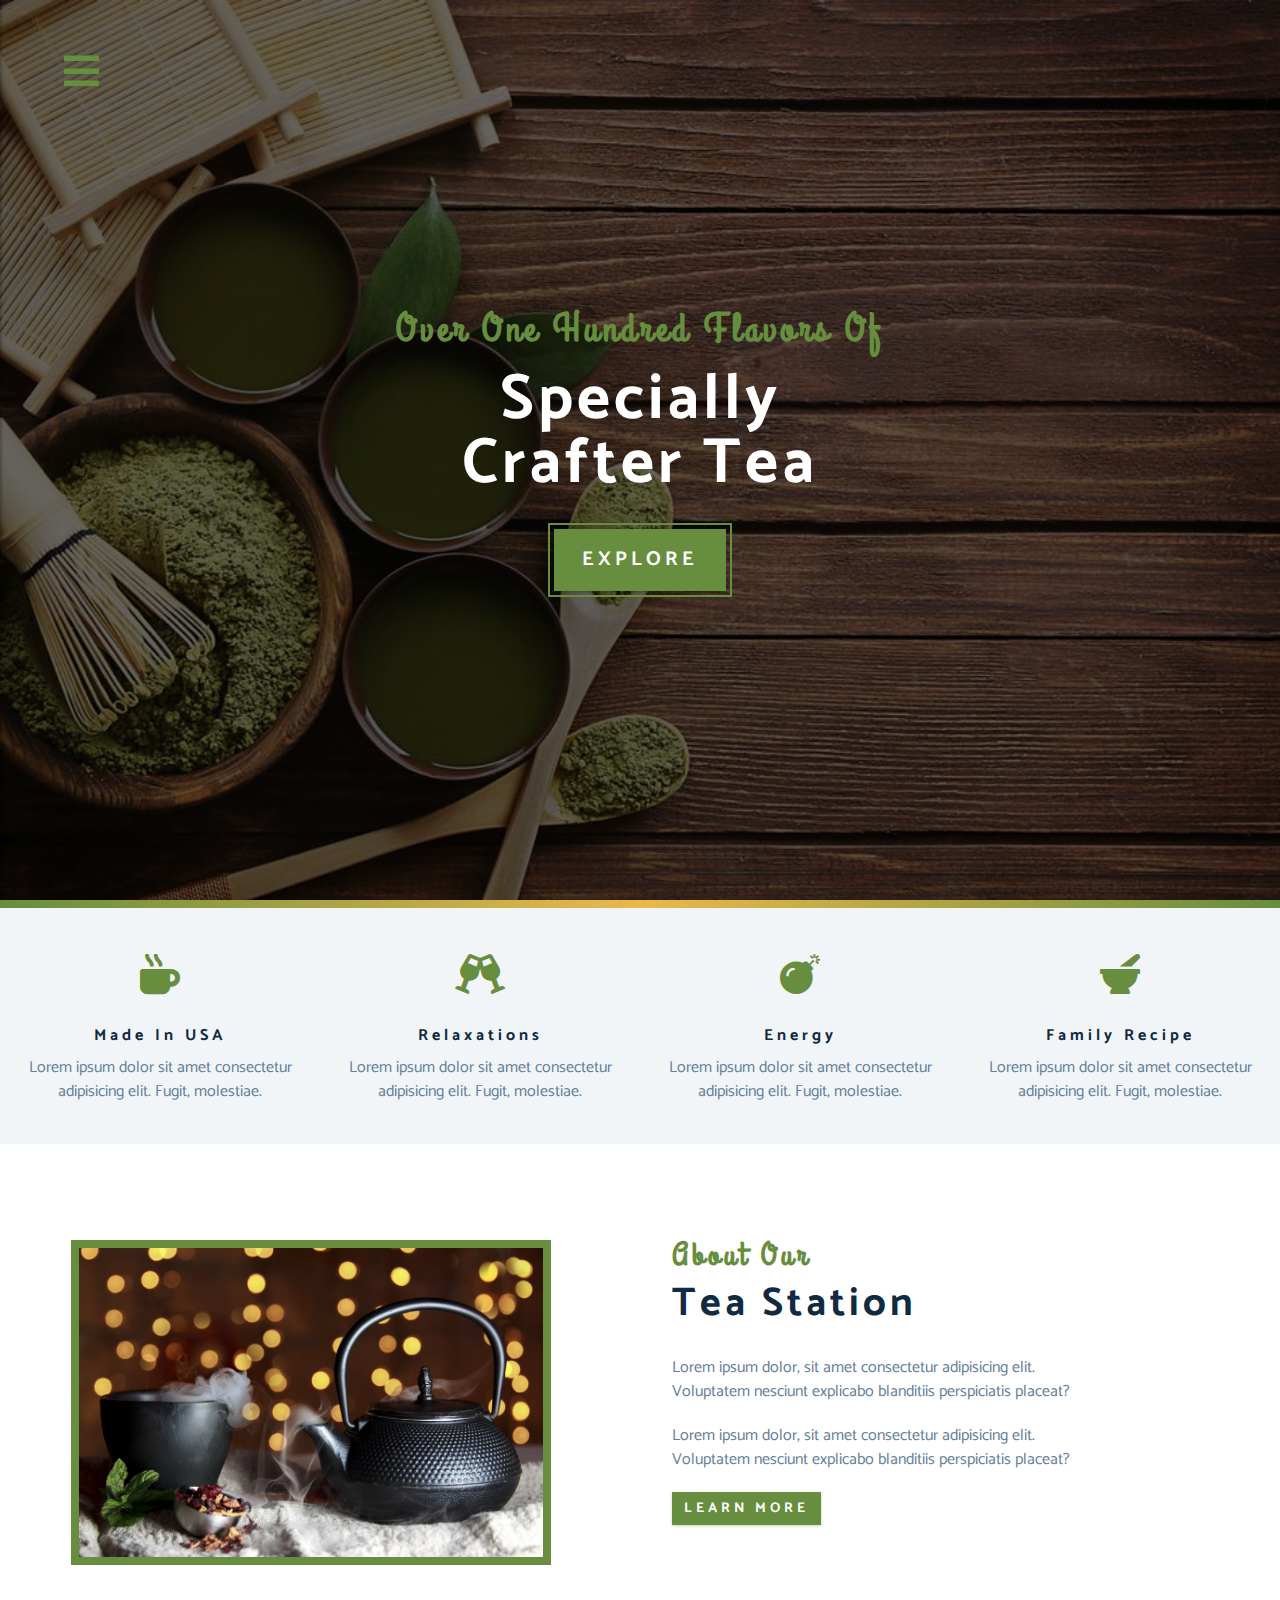
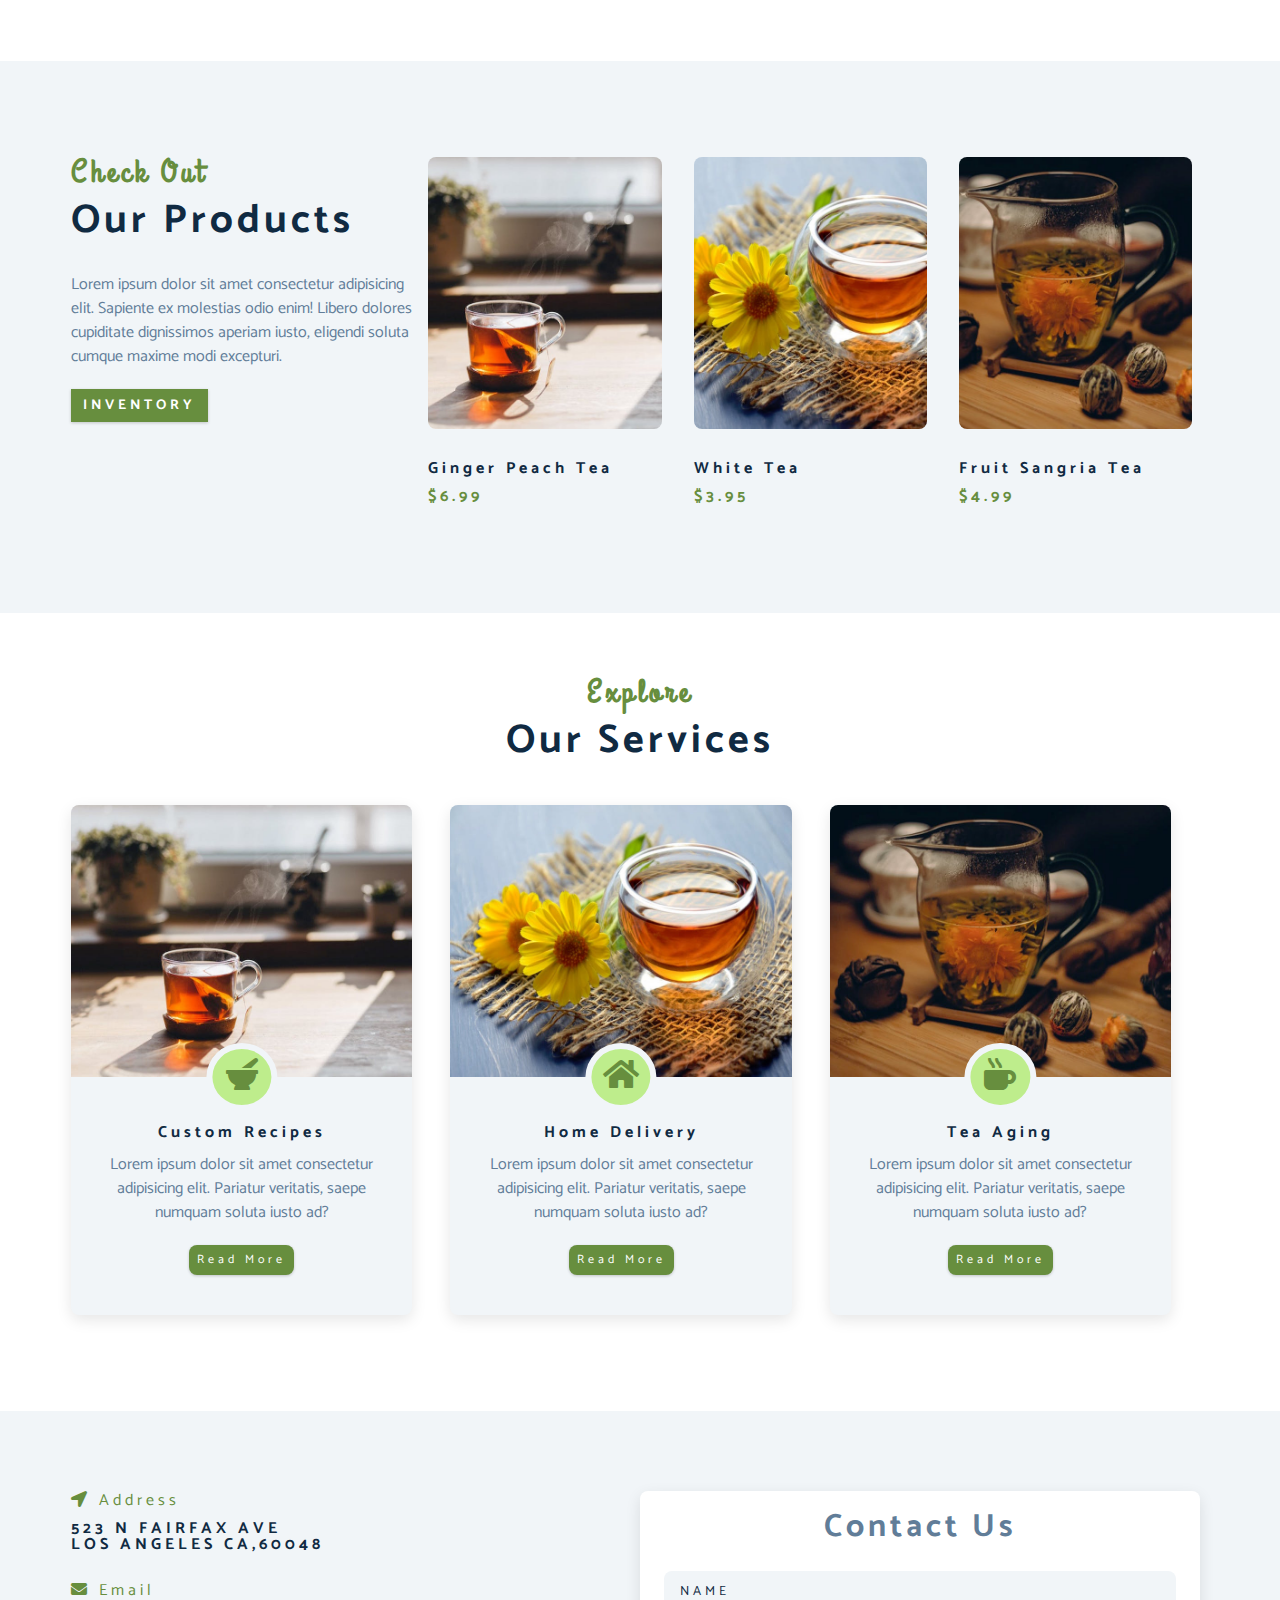
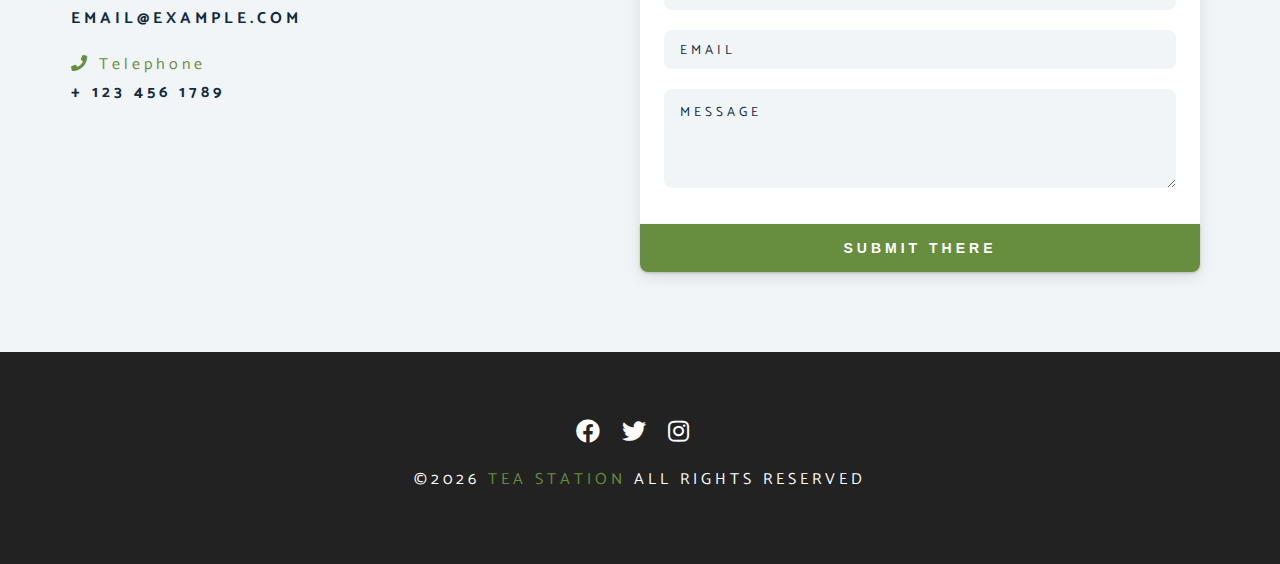
<file: index.html>
<!DOCTYPE html>
<html lang="en">
  <head>
    <meta charset="UTF-8" />
    <meta name="viewport" content="width=device-width, initial-scale=1.0" />
    <!-- font-awesome -->
    <link
      rel="stylesheet"
      href="./fontawesome-free-5.12.1-web/css/all.min.css"
    />
    <link rel="stylesheet" href="./css/styles.css" />
    <title>Tea Station || Home</title>
  </head>
  <body>
    <!-- navbar -->
    <!-- nav button -->
    <span class="nav-btn" id="nav-btn">
      <i class="fas fa-bars"></i>
    </span>
    <nav class="navbar" id="navbar">
      <div class="navbar-header">
        <span class="nav-close" id="nav-close">
          <i class="fas fa-times"></i>
        </span>
      </div>
      <ul class="nav-items">
        <li><a href="index.html" class="nav-link">home</a></li>
        <li><a href="skills.html" class="nav-link">skills</a></li>
        <li><a href="about.html" class="nav-link">about</a></li>
        <li><a href="products.html" class="nav-link">products</a></li>
      </ul>
    </nav>
    <!-- header -->
    <header class="header">
      <div class="banner">
        <h2>Over one hundred Flavors of</h2>
        <h1>specially <br />crafter tea</h1>
        <a href="skills.html" class="btn banner-btn">explore</a>
      </div>
    </header>
    <!-- end of header -->
    <div class="content-divider"></div>
    <!-- skills section -->
    <section class="skills clearfix">
      <!-- single skill -->
      <article class="skill">
        <span class="skill-icon">
          <i class="fas fa-mug-hot"></i>
        </span>
        <h4 class="skill-title">made in USA</h4>
        <p class="skill-text">
          Lorem ipsum dolor sit amet consectetur adipisicing elit. Fugit,
          molestiae.
        </p>
      </article>
      <!-- end of single skill -->
      <!-- single skill -->
      <article class="skill">
        <span class="skill-icon">
          <i class="fas fa-glass-cheers"></i>
        </span>
        <h4 class="skill-title">relaxations</h4>
        <p class="skill-text">
          Lorem ipsum dolor sit amet consectetur adipisicing elit. Fugit,
          molestiae.
        </p>
      </article>
      <!-- end of single skill -->
      <!-- single skill -->
      <article class="skill">
        <span class="skill-icon">
          <i class="fas fa-bomb"></i>
        </span>
        <h4 class="skill-title">energy</h4>
        <p class="skill-text">
          Lorem ipsum dolor sit amet consectetur adipisicing elit. Fugit,
          molestiae.
        </p>
      </article>
      <!-- end of single skill -->
      <!-- single skill -->
      <article class="skill">
        <span class="skill-icon">
          <i class="fas fa-mortar-pestle"></i>
        </span>
        <h4 class="skill-title">family recipe</h4>
        <p class="skill-text">
          Lorem ipsum dolor sit amet consectetur adipisicing elit. Fugit,
          molestiae.
        </p>
      </article>
      <!-- end of single skill -->
    </section>
    <!-- end of skills section -->
    <!-- about -->
    <section>
      <div class="section-center clearfix">
        <!-- about-img -->
        <article class="about-img">
          <div class="about-picture-container">
            <img
              src="./images/about-bcg.jpeg"
              alt="about"
              class="about-picture"
            />
          </div>
        </article>
        <!-- about-info -->
        <article class="about-info">
          <!-- section title -->
          <div class="section-title">
            <h3>about our</h3>
            <h2>Tea Station</h2>
          </div>
          <!-- end of section title -->
          <p class="about-text">
            Lorem ipsum dolor, sit amet consectetur adipisicing elit. Voluptatem
            nesciunt explicabo blanditiis perspiciatis placeat?
          </p>
          <p class="about-text">
            Lorem ipsum dolor, sit amet consectetur adipisicing elit. Voluptatem
            nesciunt explicabo blanditiis perspiciatis placeat?
          </p>
          <a href="about.html" class="btn">learn more</a>
        </article>
      </div>
    </section>
    <!-- end of about -->
    <!-- products -->
    <section class="products">
      <div class="section-center clearfix">
        <!-- products info -->
        <article class="products-info">
          <!-- section title -->
          <div class="section-title">
            <h3>check out</h3>
            <h2>Our products</h2>
          </div>
          <!-- end of section title -->
          <p class="product-text">
            Lorem ipsum dolor sit amet consectetur adipisicing elit. Sapiente ex
            molestias odio enim! Libero dolores cupiditate dignissimos aperiam
            iusto, eligendi soluta cumque maxime modi excepturi.
          </p>
          <a href="products.html" class="btn">inventory</a>
        </article>
        <!-- products inventory -->
        <article class="products-inventory clearfix">
          <!-- single product -->
          <div class="product">
            <img
              src="./images/product-1.jpeg"
              alt="product-1"
              class="product-img"
            />
            <h4 class="product-title">ginger peach tea</h4>
            <h4 class="product-price">$6.99</h4>
          </div>
          <!-- end of single product -->
          <!-- single product -->
          <div class="product">
            <img
              src="./images/product-2.jpeg"
              alt="product-1"
              class="product-img"
            />
            <h4 class="product-title">white tea</h4>
            <h4 class="product-price">$3.95</h4>
          </div>
          <!-- end of single product -->
          <!-- single product -->
          <div class="product">
            <img
              src="./images/product-3.jpeg"
              alt="product-1"
              class="product-img"
            />
            <h4 class="product-title">fruit sangria tea</h4>
            <h4 class="product-price">$4.99</h4>
          </div>
          <!-- end of single product -->
        </article>
      </div>
    </section>
    <!-- end of products -->
    <!-- services -->
    <section class="services">
      <!-- section title -->
      <div class="section-title services-title">
        <h3>explore</h3>
        <h2>Our services</h2>
      </div>
      <!-- end of section title -->
      <div class="section-center clearfix">
        <!-- single card -->
        <article class="service-card">
          <!-- img container -->
          <div class="service-img-container">
            <!-- image -->
            <img
              src="./images/product-1.jpeg"
              class="service-img"
              alt="service img"
            />
            <!-- service icon -->
            <span class="service-icon">
              <i class="fas fa-mortar-pestle fa-fw"></i>
            </span>
          </div>
          <!-- service info -->
          <div class="service-info">
            <h4>custom recipes</h4>
            <p>
              Lorem ipsum dolor sit amet consectetur adipisicing elit. Pariatur
              veritatis, saepe numquam soluta iusto ad?
            </p>
            <a href="service.html" class="btn service-btn">read more</a>
          </div>
        </article>
        <!-- end of single card -->
        <!-- single card -->
        <article class="service-card">
          <!-- img container -->
          <div class="service-img-container">
            <!-- image -->
            <img
              src="./images/product-2.jpeg"
              class="service-img"
              alt="service img"
            />
            <!-- service icon -->
            <span class="service-icon">
              <i class="fas fa-home fa-fw"></i>
            </span>
          </div>
          <!-- service info -->
          <div class="service-info">
            <h4>home delivery</h4>
            <p>
              Lorem ipsum dolor sit amet consectetur adipisicing elit. Pariatur
              veritatis, saepe numquam soluta iusto ad?
            </p>
            <a href="service.html" class="btn service-btn">read more</a>
          </div>
        </article>
        <!-- end of single card -->
        <!-- single card -->
        <article class="service-card">
          <!-- img container -->
          <div class="service-img-container">
            <!-- image -->
            <img
              src="./images/product-3.jpeg"
              class="service-img"
              alt="service img"
            />
            <!-- service icon -->
            <span class="service-icon">
              <i class="fas fa-mug-hot fa-fw"></i>
            </span>
          </div>
          <!-- service info -->
          <div class="service-info">
            <h4>tea aging</h4>
            <p>
              Lorem ipsum dolor sit amet consectetur adipisicing elit. Pariatur
              veritatis, saepe numquam soluta iusto ad?
            </p>
            <a href="service.html" class="btn service-btn">read more</a>
          </div>
        </article>
        <!-- end of single card -->
      </div>
    </section>
    <!-- end of services -->
    <!-- contact form -->
    <section class="contact">
      <div class="section-center clearfix">
        <!-- contact info -->
        <article class="contact-info">
          <!-- contact item -->
          <div class="contact-item">
            <h4 class="contact-title">
              <span class="contact-icon">
                <i class="fas fa-location-arrow"></i>
              </span>
              address
            </h4>
            <h4 class="contact-text">
              523 N Fairfax Ave<br />
              Los Angeles CA,60048
            </h4>
          </div>
          <!-- end of contact item -->
          <!-- contact item -->
          <div class="contact-item">
            <h4 class="contact-title">
              <span class="contact-icon">
                <i class="fas fa-envelope"></i>
              </span>
              Email
            </h4>
            <h4 class="contact-text">email@example.com</h4>
          </div>
          <!-- end of contact item -->
          <!-- contact item -->
          <div class="contact-item">
            <h4 class="contact-title">
              <span class="contact-icon">
                <i class="fas fa-phone"></i>
              </span>
              Telephone
            </h4>
            <h4 class="contact-text">+ 123 456 1789</h4>
          </div>
          <!-- end of contact item -->
        </article>
        <!-- contact form -->
        <article class="contact-form">
          <h3>contact us</h3>
          <form action="https://formspree.io/f/xdordlpb" method="POST">
            <div class="form-group">
              <!-- inputs -->
              <input
                type="text"
                placeholder="name"
                class="form-control"
                name="name"
              />
              <input
                type="email"
                placeholder="email"
                class="form-control"
                name="email"
              />
              <textarea
                name="message"
                placeholder="message"
                class="form-control"
                rows="5"
              ></textarea>
            </div>
            <!-- button -->
            <button type="submit" class="btn submit-btn">submit there</button>
          </form>
        </article>
      </div>
    </section>
    <!-- end of contact form -->
    <!-- footer -->
    <footer class="footer">
      <div class="section-center">
        <div class="social-icons">
          <!-- social icon -->
          <a href="#" class="social-icon">
            <i class="fab fa-facebook"></i>
          </a>
          <!-- end of social icon -->
          <!-- social icon -->
          <a href="#" class="social-icon">
            <i class="fab fa-twitter"></i>
          </a>
          <!-- end of social icon -->
          <!-- social icon -->
          <a href="#" class="social-icon">
            <i class="fab fa-instagram"></i>
          </a>
          <!-- end of social icon -->
        </div>
        <h4 class="footer-text">
          &copy;<span id="date"></span>
          <span class="company">tea Station</span>
          all rights reserved
        </h4>
      </div>
    </footer>
    <!-- end of footer -->
    <script src="./app.js"></script>
  </body>
</html>
</file>
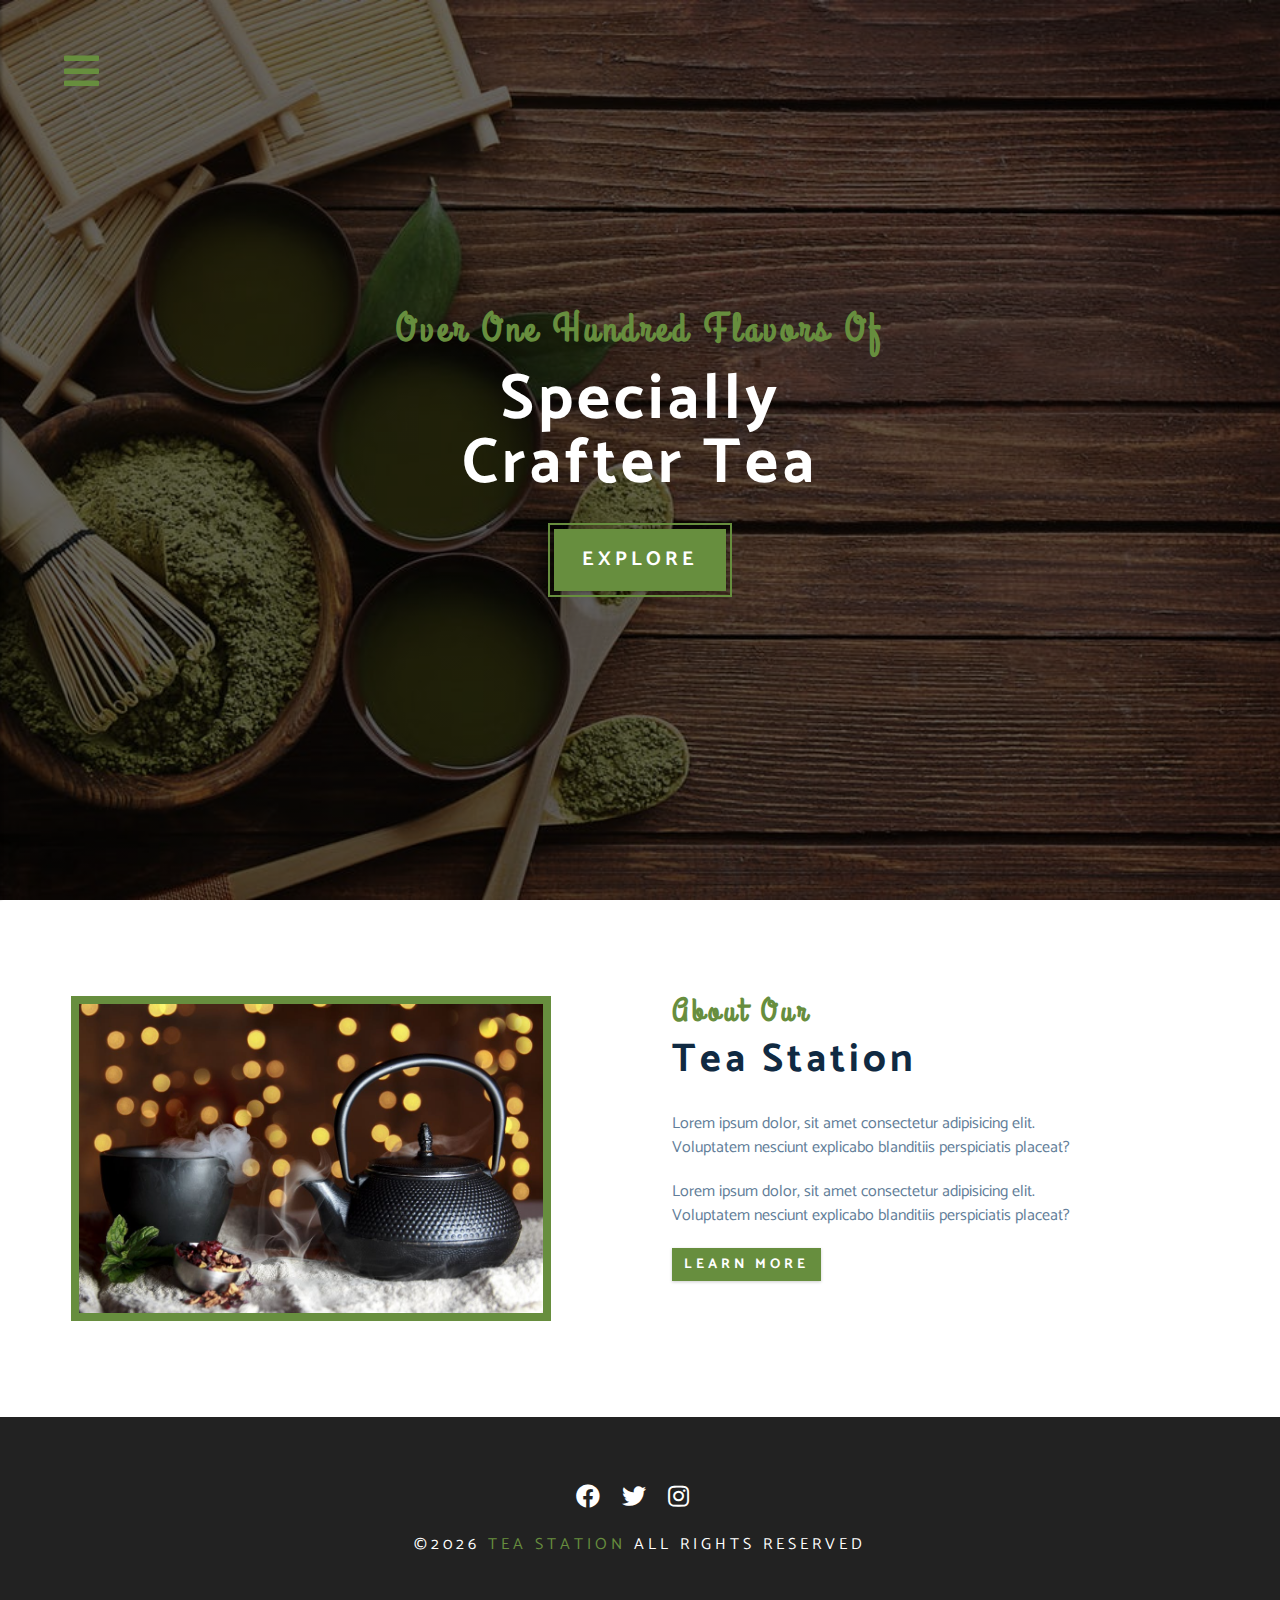
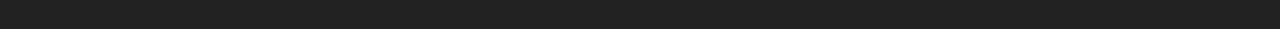
<file: about.html>
<!DOCTYPE html>
<html lang="en">
  <head>
    <meta charset="UTF-8" />
    <meta name="viewport" content="width=device-width, initial-scale=1.0" />
    <!-- font-awesome -->
    <link
      rel="stylesheet"
      href="./fontawesome-free-5.12.1-web/css/all.min.css"
    />
    <link rel="stylesheet" href="./css/styles.css" />
    <title>Tea Station || About</title>
  </head>
  <body>
    <!-- navbar -->
    <!-- nav button -->
    <span class="nav-btn" id="nav-btn">
      <i class="fas fa-bars"></i>
    </span>
    <nav class="navbar" id="navbar">
      <div class="navbar-header">
        <span class="nav-close" id="nav-close">
          <i class="fas fa-times"></i>
        </span>
      </div>
      <ul class="nav-items">
        <li><a href="index.html" class="nav-link">home</a></li>
        <li><a href="skills.html" class="nav-link">skills</a></li>
        <li><a href="about.html" class="nav-link">about</a></li>
        <li><a href="products.html" class="nav-link">products</a></li>
      </ul>
    </nav>
    <!-- header -->
    <header class="header">
      <div class="banner">
        <h2>Over one hundred Flavors of</h2>
        <h1>specially <br />crafter tea</h1>
        <a href="skills.html" class="btn banner-btn">explore</a>
      </div>
    </header>
    <!-- end of header -->
    <!-- about -->
    <section>
      <div class="section-center clearfix">
        <!-- about-img -->
        <article class="about-img">
          <div class="about-picture-container">
            <img
              src="./images/about-bcg.jpeg"
              alt="about"
              class="about-picture"
            />
          </div>
        </article>
        <!-- about-info -->
        <article class="about-info">
          <!-- section title -->
          <div class="section-title">
            <h3>about our</h3>
            <h2>Tea Station</h2>
          </div>
          <!-- end of section title -->
          <p class="about-text">
            Lorem ipsum dolor, sit amet consectetur adipisicing elit. Voluptatem
            nesciunt explicabo blanditiis perspiciatis placeat?
          </p>
          <p class="about-text">
            Lorem ipsum dolor, sit amet consectetur adipisicing elit. Voluptatem
            nesciunt explicabo blanditiis perspiciatis placeat?
          </p>
          <a href="about.html" class="btn">learn more</a>
        </article>
      </div>
    </section>
    <!-- end of about -->
    <!-- footer -->
    <footer class="footer">
      <div class="section-center">
        <div class="social-icons">
          <!-- social icon -->
          <a href="#" class="social-icon">
            <i class="fab fa-facebook"></i>
          </a>
          <!-- end of social icon -->
          <!-- social icon -->
          <a href="#" class="social-icon">
            <i class="fab fa-twitter"></i>
          </a>
          <!-- end of social icon -->
          <!-- social icon -->
          <a href="#" class="social-icon">
            <i class="fab fa-instagram"></i>
          </a>
          <!-- end of social icon -->
        </div>
        <h4 class="footer-text">
          &copy;<span id="date"></span>
          <span class="company">tea Station</span>
          all rights reserved
        </h4>
      </div>
    </footer>
    <!-- end of footer -->
    <script src="./app.js"></script>
  </body>
</html>
</file>
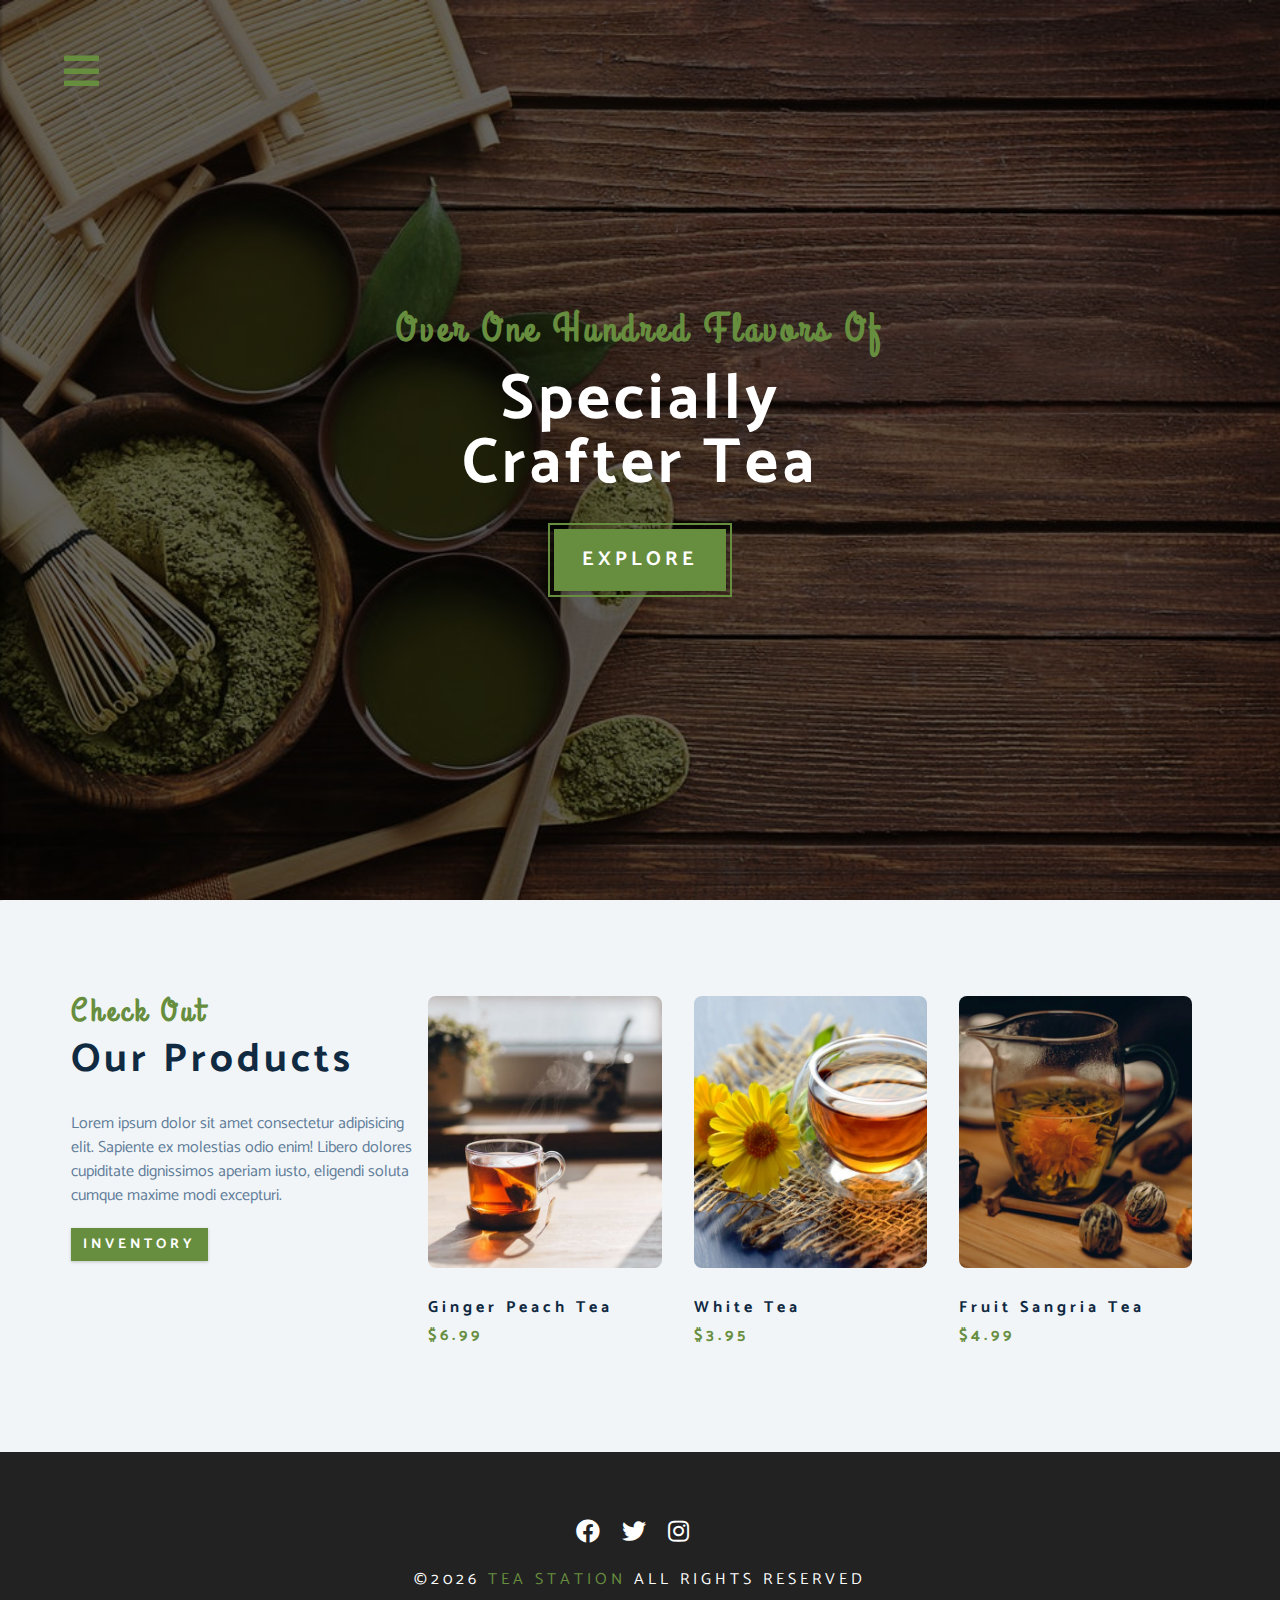
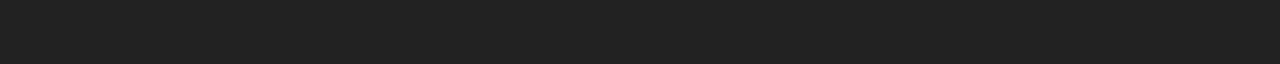
<file: products.html>
<!DOCTYPE html>
<html lang="en">
  <head>
    <meta charset="UTF-8" />
    <meta name="viewport" content="width=device-width, initial-scale=1.0" />
    <!-- font-awesome -->
    <link
      rel="stylesheet"
      href="./fontawesome-free-5.12.1-web/css/all.min.css"
    />
    <link rel="stylesheet" href="./css/styles.css" />
    <title>Tea Station || Products</title>
  </head>
  <body>
    <!-- navbar -->
    <!-- nav button -->
    <span class="nav-btn" id="nav-btn">
      <i class="fas fa-bars"></i>
    </span>
    <nav class="navbar" id="navbar">
      <div class="navbar-header">
        <span class="nav-close" id="nav-close">
          <i class="fas fa-times"></i>
        </span>
      </div>
      <ul class="nav-items">
        <li><a href="index.html" class="nav-link">home</a></li>
        <li><a href="skills.html" class="nav-link">skills</a></li>
        <li><a href="about.html" class="nav-link">about</a></li>
        <li><a href="products.html" class="nav-link">products</a></li>
      </ul>
    </nav>
    <!-- header -->
    <header class="header">
      <div class="banner">
        <h2>Over one hundred Flavors of</h2>
        <h1>specially <br />crafter tea</h1>
        <a href="skills.html" class="btn banner-btn">explore</a>
      </div>
    </header>
    <!-- end of header -->
    <!-- products -->
    <section class="products">
      <div class="section-center clearfix">
        <!-- products info -->
        <article class="products-info">
          <!-- section title -->
          <div class="section-title">
            <h3>check out</h3>
            <h2>Our products</h2>
          </div>
          <!-- end of section title -->
          <p class="product-text">
            Lorem ipsum dolor sit amet consectetur adipisicing elit. Sapiente ex
            molestias odio enim! Libero dolores cupiditate dignissimos aperiam
            iusto, eligendi soluta cumque maxime modi excepturi.
          </p>
          <a href="products.html" class="btn">inventory</a>
        </article>
        <!-- products inventory -->
        <article class="products-inventory clearfix">
          <!-- single product -->
          <div class="product">
            <img
              src="./images/product-1.jpeg"
              alt="product-1"
              class="product-img"
            />
            <h4 class="product-title">ginger peach tea</h4>
            <h4 class="product-price">$6.99</h4>
          </div>
          <!-- end of single product -->
          <!-- single product -->
          <div class="product">
            <img
              src="./images/product-2.jpeg"
              alt="product-1"
              class="product-img"
            />
            <h4 class="product-title">white tea</h4>
            <h4 class="product-price">$3.95</h4>
          </div>
          <!-- end of single product -->
          <!-- single product -->
          <div class="product">
            <img
              src="./images/product-3.jpeg"
              alt="product-1"
              class="product-img"
            />
            <h4 class="product-title">fruit sangria tea</h4>
            <h4 class="product-price">$4.99</h4>
          </div>
          <!-- end of single product -->
        </article>
      </div>
    </section>
    <!-- end of products -->
    <!-- footer -->
    <footer class="footer">
      <div class="section-center">
        <div class="social-icons">
          <!-- social icon -->
          <a href="#" class="social-icon">
            <i class="fab fa-facebook"></i>
          </a>
          <!-- end of social icon -->
          <!-- social icon -->
          <a href="#" class="social-icon">
            <i class="fab fa-twitter"></i>
          </a>
          <!-- end of social icon -->
          <!-- social icon -->
          <a href="#" class="social-icon">
            <i class="fab fa-instagram"></i>
          </a>
          <!-- end of social icon -->
        </div>
        <h4 class="footer-text">
          &copy;<span id="date"></span>
          <span class="company">tea Station</span>
          all rights reserved
        </h4>
      </div>
    </footer>
    <!-- end of footer -->
    <script src="./app.js"></script>
  </body>
</html>
</file>
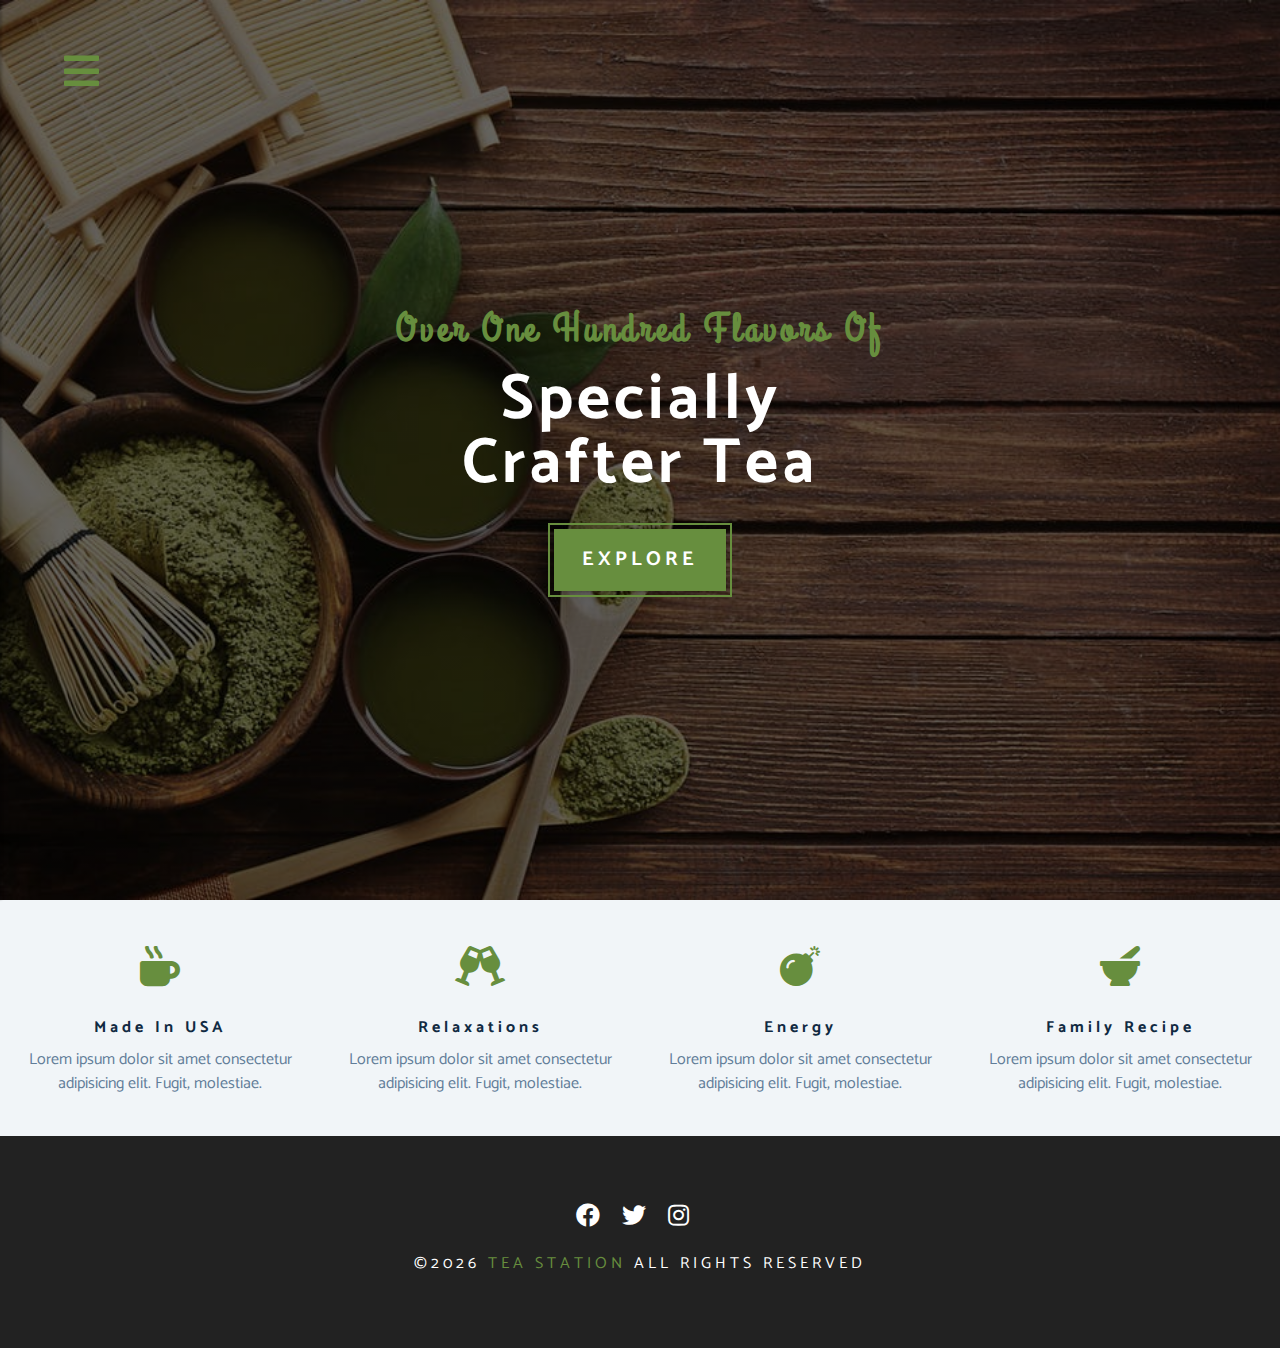
<file: skills.html>
<!DOCTYPE html>
<html lang="en">
  <head>
    <meta charset="UTF-8" />
    <meta name="viewport" content="width=device-width, initial-scale=1.0" />
    <!-- font-awesome -->
    <link
      rel="stylesheet"
      href="./fontawesome-free-5.12.1-web/css/all.min.css"
    />
    <link rel="stylesheet" href="./css/styles.css" />
    <title>Tea Station || Skills</title>
  </head>
  <body>
    <!-- navbar -->
    <!-- nav button -->
    <span class="nav-btn" id="nav-btn">
      <i class="fas fa-bars"></i>
    </span>
    <nav class="navbar" id="navbar">
      <div class="navbar-header">
        <span class="nav-close" id="nav-close">
          <i class="fas fa-times"></i>
        </span>
      </div>
      <ul class="nav-items">
        <li><a href="index.html" class="nav-link">home</a></li>
        <li><a href="skills.html" class="nav-link">skills</a></li>
        <li><a href="about.html" class="nav-link">about</a></li>
        <li><a href="products.html" class="nav-link">products</a></li>
      </ul>
    </nav>
    <!-- header -->
    <header class="header">
      <div class="banner">
        <h2>Over one hundred Flavors of</h2>
        <h1>specially <br />crafter tea</h1>
        <a href="skills.html" class="btn banner-btn">explore</a>
      </div>
    </header>
    <!-- end of header -->
    <!-- skills section -->
    <section class="skills clearfix">
      <!-- single skill -->
      <article class="skill">
        <span class="skill-icon">
          <i class="fas fa-mug-hot"></i>
        </span>
        <h4 class="skill-title">made in USA</h4>
        <p class="skill-text">
          Lorem ipsum dolor sit amet consectetur adipisicing elit. Fugit,
          molestiae.
        </p>
      </article>
      <!-- end of single skill -->
      <!-- single skill -->
      <article class="skill">
        <span class="skill-icon">
          <i class="fas fa-glass-cheers"></i>
        </span>
        <h4 class="skill-title">relaxations</h4>
        <p class="skill-text">
          Lorem ipsum dolor sit amet consectetur adipisicing elit. Fugit,
          molestiae.
        </p>
      </article>
      <!-- end of single skill -->
      <!-- single skill -->
      <article class="skill">
        <span class="skill-icon">
          <i class="fas fa-bomb"></i>
        </span>
        <h4 class="skill-title">energy</h4>
        <p class="skill-text">
          Lorem ipsum dolor sit amet consectetur adipisicing elit. Fugit,
          molestiae.
        </p>
      </article>
      <!-- end of single skill -->
      <!-- single skill -->
      <article class="skill">
        <span class="skill-icon">
          <i class="fas fa-mortar-pestle"></i>
        </span>
        <h4 class="skill-title">family recipe</h4>
        <p class="skill-text">
          Lorem ipsum dolor sit amet consectetur adipisicing elit. Fugit,
          molestiae.
        </p>
      </article>
      <!-- end of single skill -->
    </section>
    <!-- end of skills section -->
    <!-- footer -->
    <footer class="footer">
      <div class="section-center">
        <div class="social-icons">
          <!-- social icon -->
          <a href="#" class="social-icon">
            <i class="fab fa-facebook"></i>
          </a>
          <!-- end of social icon -->
          <!-- social icon -->
          <a href="#" class="social-icon">
            <i class="fab fa-twitter"></i>
          </a>
          <!-- end of social icon -->
          <!-- social icon -->
          <a href="#" class="social-icon">
            <i class="fab fa-instagram"></i>
          </a>
          <!-- end of social icon -->
        </div>
        <h4 class="footer-text">
          &copy;<span id="date"></span>
          <span class="company">tea Station</span>
          all rights reserved
        </h4>
      </div>
    </footer>
    <!-- end of footer -->
    <script src="./app.js"></script>
  </body>
</html>
</file>
<file: css/styles.css>
/*
===============
Fonts
===============
*/
@import url("https://fonts.googleapis.com/css?family=Catamaran:400,700|Grand+Hotel");
/*
===============
Variables
===============
*/
:root {
  --clr-primary: #678e3e;
  --clr-primary-light: #beed8c;
  --clr-grey-1: #102a42;
  --clr-grey-5: #617d98;
  --clr-grey-10: #f1f5f8;
  --clr-white: #fff;
  --ff-primary: "Catamaran", sans-serif;
  --ff-secondary: "Grand Hotel", cursive;
  --transition: all 0.3s linear;
  --spacing: 0.25rem;
  --radius: 0.5rem;
}
* {
  margin: 0;
  padding: 0;
  box-sizing: border-box;
}
body {
  font-family: var(--ff-primary);
  background: var(--clr-white);
  color: var(--clr-grey-1);
  line-height: 1.5;
  font-size: 0.875rem;
}
a {
  text-decoration: none;
}
img {
  width: 100%;
  display: block;
}
h1,
h2,
h3,
h4 {
  letter-spacing: var(--spacing);
  text-transform: capitalize;
  line-height: 1.25;
  margin-bottom: 0.75rem;
}
h1 {
  font-size: 3rem;
}
h2 {
  font-size: 2rem;
}
h3 {
  font-size: 1.5rem;
}
h4 {
  font-size: 0.875rem;
}
p {
  margin-bottom: 1.25rem;
}
@media screen and (min-width: 800px) {
  h1 {
    font-size: 4rem;
  }
  h2 {
    font-size: 2.5rem;
  }
  h3 {
    font-size: 2rem;
  }
  h4 {
    font-size: 1rem;
  }
  body {
    font-size: 1rem;
  }
  h1,
  h2,
  h3,
  h4 {
    line-height: 1;
  }
}
/* more global css */
.btn {
  text-transform: uppercase;
  background: var(--clr-primary);
  color: var(--clr-white);
  padding: 0.375rem 0.75rem;
  letter-spacing: var(--spacing);
  display: inline-block;
  font-weight: 700;
  transition: var(--transition);
  font-size: 0.875rem;
  border: none;
  cursor: pointer;
  box-shadow: 0 1px 3px rgba(0, 0, 0, 0.2);
}
.btn:hover {
  color: var(--clr-primary);
  background: var(--clr-primary-light);
}
.clearfix::before,
.clearfix::after {
  content: "";
  clear: both;
  display: table;
}
.section-title h3 {
  font-family: var(--ff-secondary);
  color: var(--clr-primary);
}
.section-title {
  margin-bottom: 2rem;
}
.section-center {
  padding: 4rem 0;
  width: 85vw;
  margin: 0 auto;
  max-width: 1170px;
}
@media screen and (min-width: 992px) {
  .section-center {
    width: 95vw;
    padding: 4rem 1rem;
  }
}
/*
===============
Animations
===============
*/
@keyframes bounce {
  0% {
    transform: scale(1);
  }
  50% {
    transform: scale(2);
  }
  100% {
    transform: scale(1);
  }
}
@keyframes slideFromRight {
  0% {
    transform: translateX(1000px);
    opacity: 0;
  }
  50% {
    transform: translateX(-200px);
    opacity: 0.5;
  }
  75% {
    transform: translateX(50px);
    opacity: 0.75;
  }
  100% {
    transform: translateX(0);
    opacity: 1;
  }
}
@keyframes slideFromLeft {
  0% {
    transform: translateX(-1000px);
    opacity: 0;
  }
  50% {
    transform: translateX(200px);
    opacity: 0.5;
  }
  75% {
    transform: translateX(-50px);
    opacity: 0.75;
  }
  100% {
    transform: translateX(0);
    opacity: 1;
  }
}
@keyframes show {
  0% {
    transform: scale(1.5);
    opacity: 0;
  }
  50% {
    transform: scale(2);
    opacity: 0.5;
  }
  100% {
    transform: scale(1);
    opacity: 1;
  }
}
/*
===============
Navbar
===============
*/
.nav-btn {
  position: fixed;
  top: 5%;
  left: 5%;
  font-size: 2.5rem;
  color: var(--clr-primary);
  z-index: 1;
  cursor: pointer;
  /* animation */
  animation: bounce 2s ease infinite;
}
/* navbar */
.navbar {
  position: fixed;
  top: 0;
  left: 0;
  right: 0;
  bottom: 0;
  /* width: 100%;
  height: 100%; */
  background: var(--clr-grey-10);
  z-index: 2;
  box-shadow: 2px 0 2px rgba(0, 0, 0, 0.2);
  /* hide navbar */
  transform: translateX(-100%);
  transition: var(--transition);
}
.showNav {
  transform: translate(0);
}
.navbar-header {
  text-align: right;
  padding-right: 1rem;
}
.nav-close {
  font-size: 2.5rem;
  cursor: pointer;
  color: #f29c9c;
  transition: var(--transition);
}
.nav-close:hover {
  color: #bb2525;
}
.nav-items {
  list-style-type: none;
}
.nav-link {
  display: block;
  font-size: 1.5rem;
  padding: 0.25rem 1rem;
  text-transform: uppercase;
  letter-spacing: var(--spacing);
  color: var(--clr-grey-5);
  transition: var(--transition);
}
.nav-link:hover {
  color: var(--clr-primary);
  background: var(--clr-primary-light);
  padding-left: 1.5rem;
  border-left: 0.25rem solid var(--clr-primary);
}
@media screen and (min-width: 768px) {
  .navbar {
    width: 30%;
    max-width: 20rem;
  }
}
/*
===============
Header
===============
*/
.header {
  height: 100vh;
  background: linear-gradient(rgba(0, 0, 0, 0.6), rgba(0, 0, 0, 0.6)),
    url("../images/main-bcg.jpeg") center/cover no-repeat fixed;
  position: relative;
  /* animation */
  overflow-x: hidden;
}
.banner {
  text-align: center;
  position: absolute;
  top: 50%;
  left: 50%;
  transform: translate(-50%, -50%);
}
.banner h2 {
  font-family: var(--ff-secondary);
  color: var(--clr-primary);
  /* animation */
  animation: slideFromRight 5s ease-in-out 1;
}
.banner h1 {
  text-transform: capitalize;
  color: var(--clr-white);
  margin-top: 1.25rem;
  margin-bottom: 2rem;
  /* animation */
  animation: slideFromLeft 5s ease-in-out 1;
}
.banner-btn {
  outline: 0.125rem solid var(--clr-primary);
  outline-offset: 0.25rem;
  font-size: 1.25rem;
  padding: 1rem 1.75rem;
  animation: show 5s linear 1;
}
/*
===============
Divider
===============
*/
.content-divider {
  height: 0.5rem;
  background: linear-gradient(
    to left,
    var(--clr-primary),
    #e9b949,
    var(--clr-primary)
  );
}
/*
===============
Skills
===============
*/
.skills {
  background: var(--clr-grey-10);
}
.skill {
  padding: 2.5rem 0;
  text-align: center;
  transition: var(--transition);
}
.skill-icon {
  font-size: 2.5rem;
  padding-bottom: 1.25rem;
  transition: var(--transition);
  display: inline-block;
  color: var(--clr-primary);
}
.skill-text {
  color: var(--clr-grey-5);
  max-width: 17rem;
  margin: 0 auto;
}
.skill:hover {
  background: var(--clr-white);
  box-shadow: 0 2px var(--clr-primary);
}
.skill:hover .skill-icon {
  transform: translateY(-5px);
}
@media screen and (min-width: 576px) {
  .skill {
    float: left;
    width: 50%;
  }
}
@media screen and (min-width: 1200px) {
  .skill {
    width: 25%;
  }
}
/*
===============
About Section
===============
*/
.about-img,
.about-info {
  padding: 2rem 0;
}
.about-picture-container {
  background: var(--clr-primary);
  border: 0.5rem solid var(--clr-primary);
  max-width: 30rem;
  /* extra stuff */
  overflow: hidden;
}
.about-picture {
  transition: var(--transition);
}
.about-picture-container:hover .about-picture {
  opacity: 0.5;
  transform: scale(1.2);
}
.about-text {
  max-width: 26rem;
  color: var(--clr-grey-5);
}
@media screen and (min-width: 992px) {
  .about-img,
  .about-info {
    float: left;
    width: 50%;
  }
  .about-info {
    padding-left: 2rem;
  }
}
/*
===============
Products Section
===============
*/
.products {
  background: var(--clr-grey-10);
}
.products article {
  padding: 2rem 0;
}
.product-text {
  color: var(--clr-grey-5);
  max-width: 26rem;
}
.product {
  margin-bottom: 2rem;
}
.product-img {
  border-radius: var(--radius);
  margin-bottom: 2rem;
  height: 17rem;
  object-fit: cover;
}
.product-price {
  color: var(--clr-primary);
}
@media screen and (min-width: 768px) {
  .product {
    float: left;
    width: 50%;
    padding-right: 2rem;
  }
}
@media screen and (min-width: 992px) {
  .product {
    width: 33.3%;
  }
}
@media screen and (min-width: 1200px) {
  .products-info {
    float: left;
    width: 30%;
  }
  .products-inventory {
    float: left;
    width: 70%;
  }
  .product {
    margin-bottom: 0;
    padding: 0 1rem;
  }
}
/*
===============
Services
===============
*/
.services-title {
  margin-top: 4rem;
  margin-bottom: -4rem;
  text-align: center;
}
.service-card {
  margin: 2rem 0;
  background: var(--clr-grey-10);
  border-radius: var(--radius);
  transition: var(--transition);
  box-shadow: 0 5px 15px rgba(0, 0, 0, 0.1);
}
.service-card:hover {
  transform: scale(1.02);
  box-shadow: 0 5px 15px rgba(0, 0, 0, 0.2);
}
.service-img {
  height: 17rem;
  object-fit: cover;
  border-top-left-radius: var(--radius);
  border-top-right-radius: var(--radius);
}
.service-info {
  text-align: center;
  padding: 3rem 1rem 2.5rem 1rem;
}
.service-info p {
  max-width: 20rem;
  color: var(--clr-grey-5);
  margin: 0 auto;
}
.service-btn {
  font-size: 0.75rem;
  text-transform: capitalize;
  padding: 0.375rem 0.5rem;
  border-radius: var(--radius);
  font-weight: 400;
  margin-top: 1.25rem;
}
@media screen and (min-width: 768px) {
  .service-card {
    float: left;
    width: 45%;
    margin-right: 5%;
    /* 100% 45% 90%  5% */
  }
}
@media screen and (min-width: 992px) {
  .service-card {
    width: 30%;
    margin-right: 3.333%;
    /* 100% 30% 3.333% */
  }
}
.service-img-container {
  position: relative;
}
.service-icon {
  position: absolute;
  left: 50%;
  bottom: 0;
  font-size: 2rem;
  color: var(--clr-primary);
  background: var(--clr-primary-light);
  padding: 0.25rem 0.6rem;
  border-radius: 50%;
  transform: translate(-50%, 50%);
  border: 0.375rem solid var(--clr-grey-10);
}
/*
===============
Contacts
===============
*/
.contact {
  background: var(--clr-grey-10);
}
.contact-info,
.contact-form {
  margin: 1rem 0;
}
.contact-item {
  margin-bottom: 1.75rem;
}
.contact-title {
  color: var(--clr-primary);
  font-weight: 400;
}
.contact-text {
  text-transform: uppercase;
}
.contact-form {
  background: var(--clr-white);
  border-radius: var(--radius);
  text-align: center;
  max-width: 35rem;
  box-shadow: 0 5px 15px rgba(0, 0, 0, 0.1);
}
.contact-form::shadow {
  box-shadow: 0 5px 15px rgba(0, 0, 0, 0.2);
}
.contact-form h3 {
  padding-top: 1.25rem;
  color: var(--clr-grey-5);
}
.form-group {
  padding: 1rem 1.5rem;
}
.form-control {
  display: block;
  width: 100%;
  padding: 0.75rem 1rem;
  border: none;
  margin-bottom: 1.25rem;
  background: var(--clr-grey-10);
  border-radius: var(--radius);
  text-transform: uppercase;
  letter-spacing: var(--spacing);
}
.form-control::placeholder {
  font-family: var(--ff-primary);
  color: var(--clr-grey-1);
  text-transform: uppercase;
  letter-spacing: var(--spacing);
}
.submit-btn {
  display: block;
  width: 100%;
  padding: 1rem;
  border-bottom-left-radius: var(--radius);
  border-bottom-right-radius: var(--radius);
}
@media screen and (min-width: 992px) {
  .contact-form,
  .contact-info {
    float: left;
    width: 50%;
  }
}
/*
===============
Footer
===============
*/
.footer {
  background: #222;
  text-align: center;
}
.social-icon {
  color: var(--clr-white);
  font-size: 1.5rem;
  margin-right: 1rem;
  transition: var(--transition);
}
.social-icon:hover {
  color: var(--clr-primary);
}
.footer-text {
  margin-top: 1.25rem;
  text-transform: uppercase;
  color: var(--clr-white);
  font-weight: 400;
}
.company {
  color: var(--clr-primary);
}
</file>
